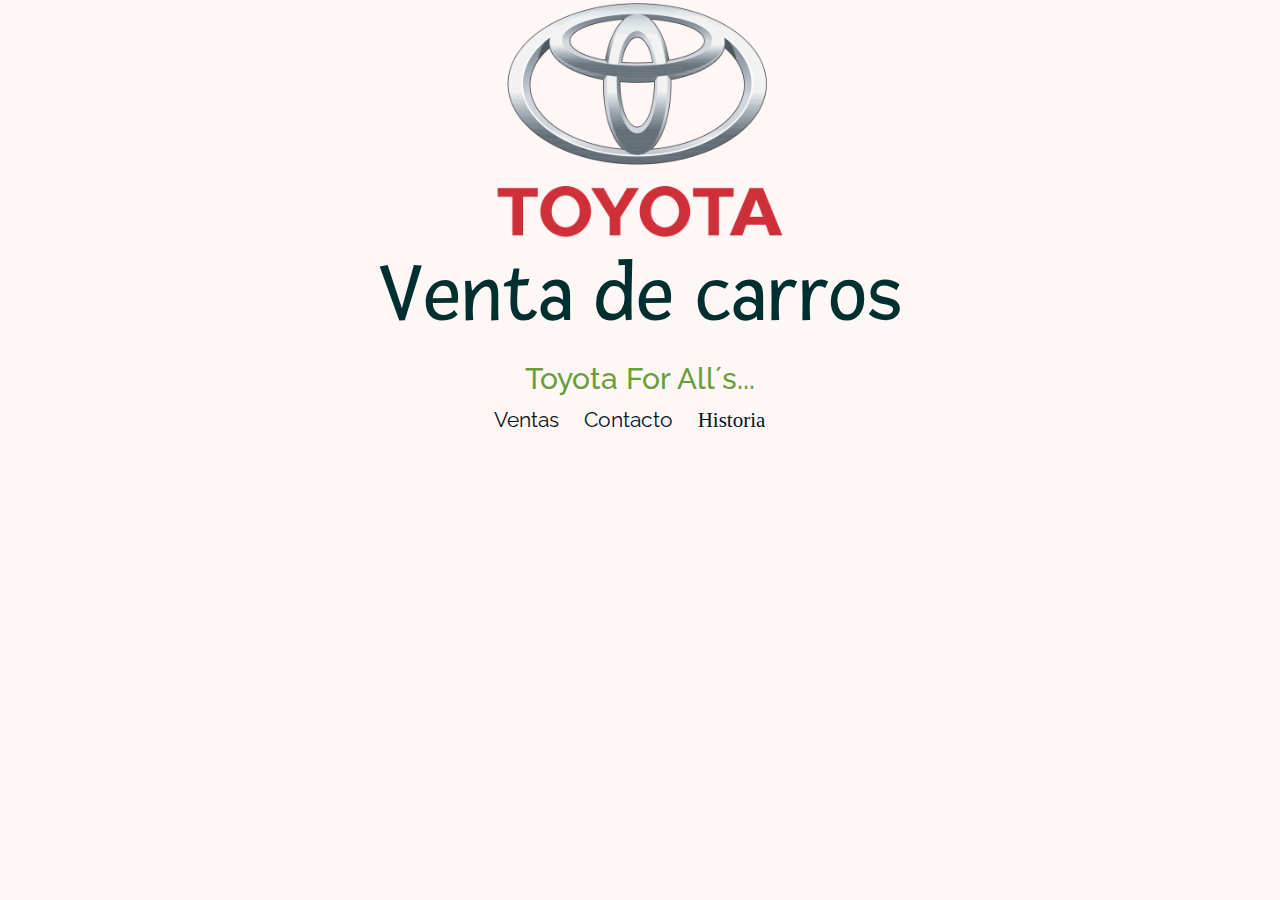
<file: index.html>
<!DOCTYPE html>
<html>
<head>
    <meta charset="utf-8">
    <meta name="viewport" content="width=device-width, initial-scale=0.1">
    <link rel="stylesheet" href="//maxcdn.bootstrapcdn.com/bootstrap/3.3.7/css/bootstrap.min.css">
    <link rel="stylesheet" href="css/main.css">
    <link href="https://fonts.googleapis.com/css?family=Fresca" rel="stylesheet">
    <link href="https://fonts.googleapis.com/css?family=Fresca|Montserrat" rel="stylesheet">
    <link href="https://fonts.googleapis.com/css?family=Raleway" rel="stylesheet">
    <link href="https://fonts.googleapis.com/css?family=Arvo" rel="stylesheet">
    <link rel="stylesheet" href="https://cdnjs.cloudflare.com/ajax/libs/animate.css/3.5.2/animate.min.css">
    <title> Car´s Girardota</title>
</head>
<body>
  <body>
    <body style="background-color:#FFF6F6;">
  </body>
  <div class="col-md-8 col-sm-10 col-xs-11 col-lg-7 center-block quitar-float text-center espacio-arriba">
      <img src="imagenes/logotoyota.png" class="animated zoomIn" height="250">
      <h1 class="fresca grande azul animated zoomIn delay-2">Venta de carros</<h1>
      <h2 class="montserrat verde animated zoomIn delay-3">Toyota For All´s...</h2>
      <nav>
          <a href="ventas.html" class="espacio-derecha">Ventas</a>
          <a href="contacto.html" class="espacio-derecha">Contacto</a>
          <a href="historia.html" class="espacio-derecha pacifico">Historia</a>
      </nav>
  </div>

</body>
</html>
</file>
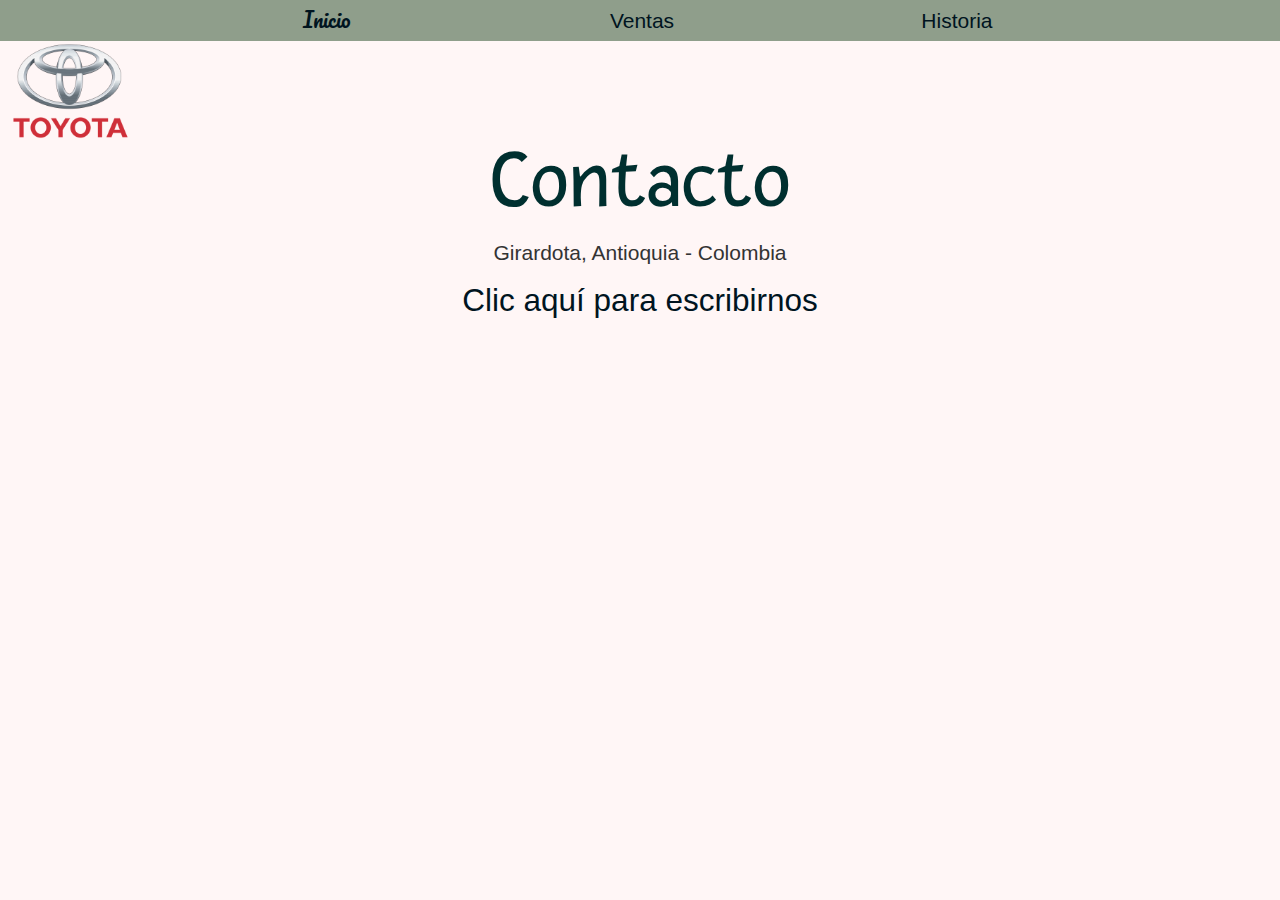
<file: contacto.html>
<!DOCTYPE html>
<html>
<head>
    <meta charset="utf-8">
    <meta name="viewport" content="width=device-width, initial-scale=0.1">
    <link rel="stylesheet" href="//maxcdn.bootstrapcdn.com/bootstrap/3.3.7/css/bootstrap.min.css">
    <link rel="stylesheet" href="css/main.css">
    <link href="https://fonts.googleapis.com/css?family=Fresca" rel="stylesheet">
    <link href="https://fonts.googleapis.com/css?family=Fresca|Montserrat" rel="stylesheet">
    <link href="https://fonts.googleapis.com/css?family=Pacifico" rel="stylesheet">
    <link href="https://fonts.googleapis.com/css?family=Acme" rel="stylesheet">
    <link rel="stylesheet" href="https://cdnjs.cloudflare.com/ajax/libs/animate.css/3.5.2/animate.min.css">
    <title> Car´s Girardota</title>
</head>
<body>
  <body style="background-color:#FFF6F6;">
</body>
  <nav class="se-gris padding-largo">
    <ul class="no-lista text-center">
      <li class="col-md-3 inline-block pacifico"><a href="index.html">Inicio</a></li>
      <li class="col-md-3 inline-block Acme"><a href="ventas.html">Ventas</a></li>
      <li class="col-md-3 inline-block Acme"><a href="historia.html">Historia</a></li>
      </ul>
  </nav>
  <div>
  <img src="imagenes/logotoyota.png" height="100">
  </div>
  <section>
    <div class="animated zoomIn delay-1">
      <div class="pequeño text-center">
        <h1 class="fresca grande azul espacio-arriba">Contacto</h1>
        <p>
          Girardota,
          Antioquia -
          Colombia
        </p>
        <p>
          <a href="mailto:info@cargirardota.com">Clic aquí para escribirnos</a>
        </p>

        <iframe class="animated pulse" src="https://www.google.com/maps/embed?pb=!1m18!1m12!1m3!1d9430.753441943321!2d-75.45616803975012!3d6.375484479526012!2m3!1f0!2f0!3f0!3m2!1i1024!2i768!4f13.1!3m3!1m2!1s0x0%3A0x7bda23468adc349d!2sParque+Principal!5e0!3m2!1ses!2ses!4v1499918780930" width="400" height="300" frameborder="0" style="border:0" allowfullscreen></iframe>
      </div>
    </div>

  </section>
</file>
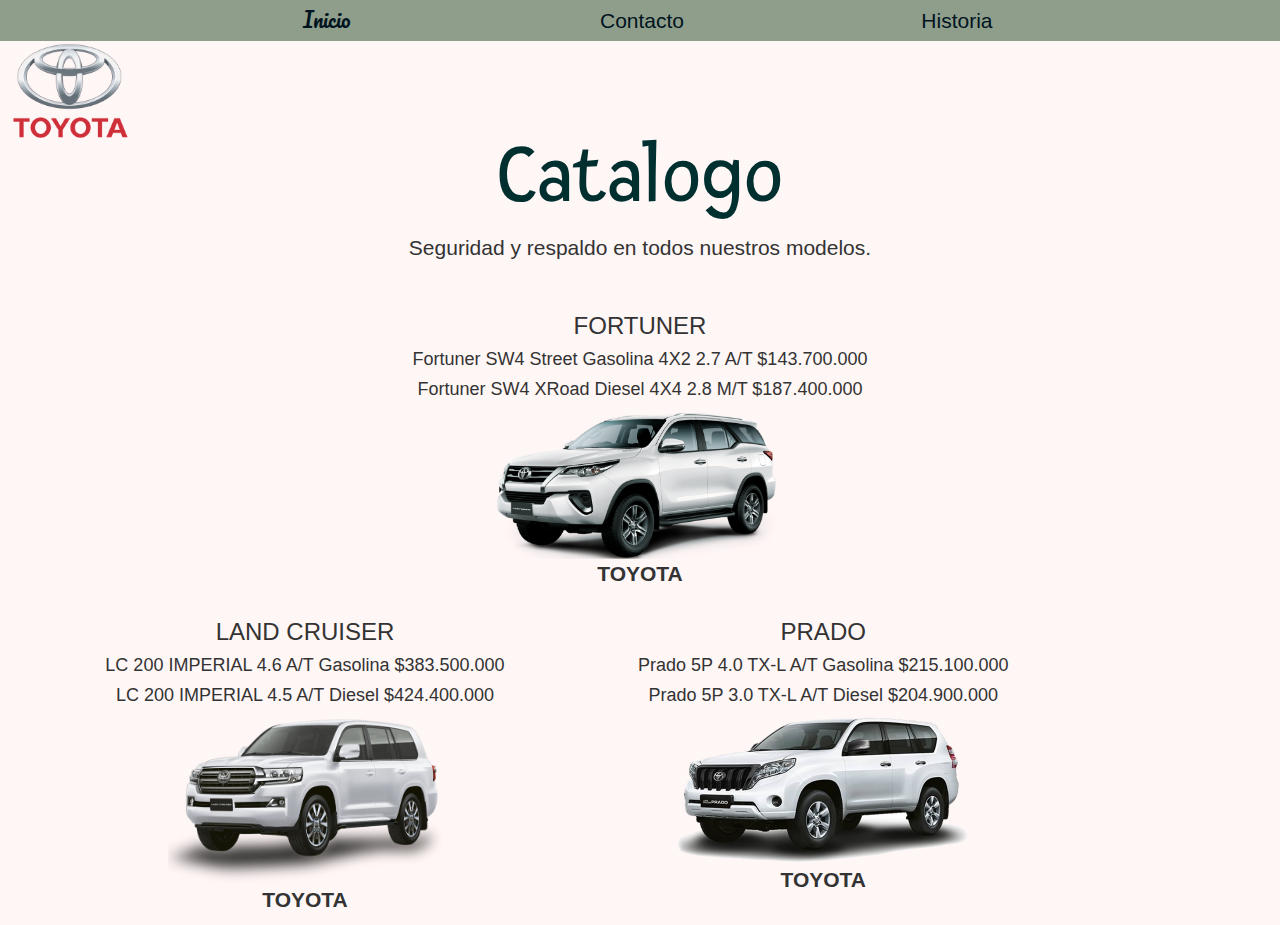
<file: ventas.html>
<!DOCTYPE html>
<html>
<head>
    <meta charset="utf-8">
    <meta name="viewport" content="width=device-width, initial-scale=0.1">
    <link rel="stylesheet" href="//maxcdn.bootstrapcdn.com/bootstrap/3.3.7/css/bootstrap.min.css">
    <link rel="stylesheet" href="css/main.css">
    <link href="https://fonts.googleapis.com/css?family=Fresca" rel="stylesheet">
    <link href="https://fonts.googleapis.com/css?family=Fresca|Montserrat" rel="stylesheet">
    <link href="https://fonts.googleapis.com/css?family=Pacifico" rel="stylesheet">
    <link href="https://fonts.googleapis.com/css?family=Acme" rel="stylesheet">
    <link rel="stylesheet" href="https://cdnjs.cloudflare.com/ajax/libs/animate.css/3.5.2/animate.min.css">
    <title> Car´s Girardota</title>
</head>
<body>
  <body style="background-color:#FFF6F6;">
</body>
  <nav class="se-gris padding-largo">
    <ul class="no-lista text-center">
      <li class="col-md-3 inline-block pacifico"><a href="index.html">Inicio</a></li>
      <li class="col-md-3 inline-block Acme"><a href="contacto.html">Contacto</a></li>
      <li class="col-md-3 inline-block Acme"><a href="historia.html">Historia</a></li>
      </ul>
  </nav>
  <div>
  <img src="imagenes/logotoyota.png" class="animated jackInTheBox" height="100">
  </div>
  <section>
    <div class="animated fadeInLeft">
      <div class="text-center row main-container middle-xs center-xs box aniamted fadeInLeft espacio-arriba delay-2 ">
        <h1 class="fresca grande azul espacio-arriba animated fadeInDown delay-1">Catalogo</h1>
        <p>Seguridad y respaldo en todos nuestros modelos.</p>
        <div class="col-md-3 inline-block"></div>
         <article>
          <h3 class="montserrat">FORTUNER</h3>
          <h4 class="montserrat">Fortuner SW4 Street Gasolina 4X2 2.7 A/T $143.700.000</h4>
          <h4 class="montserrat">Fortuner SW4 XRoad Diesel 4X4 2.8 M/T
  $187.400.000</h4>
          <img src="imagenes/fortuner.png" class="col-md-3 quitar-float" height="150" alt="toyota fortuner">
          <p>
            <strong>TOYOTA</strong>
          </p>
          </article>
    </div>
        <div class="col-md-6 inline-block text-center row main-container middle-xs center-xs animated fadeInLeft delay-3">
      <article>
        <h3 class="montserrat">LAND CRUISER</h3>
        <h4 class="montserrat">LC 200 IMPERIAL 4.6 A/T Gasolina
        $383.500.000</h4>
        <h4 class="montserrat">LC 200 IMPERIAL 4.5 A/T Diesel
        $424.400.000</h4>
        <img src="imagenes/landcruiser.png" class="col-md-6 quitar-float" height="170" alt="toyota land cruiser">
        <p>
          <strong>TOYOTA</strong>
        </p>
      </article>
      </div>
      <div class="col-md-4 inline-block text-center row main-container middle-xs center-xs vete-arriba animated fadeInLeft delay-4">
        <article>
          <h3 class="montserrat">PRADO</h3>
          <h4 class="montserrat">Prado 5P 4.0 TX-L A/T Gasolina
          $215.100.000</h4>
          <h4 class="montserrat">Prado 5P 3.0 TX-L A/T Diesel $204.900.000</h4>
          <img src="imagenes/prado.png" class="col-md-10 quitar-float" height="150" alt="toyota prado">
          <p>
            <strong>TOYOTA</strong>
        </article>
      </div>
    </div>
  </section>
</body>
</html>
</file>
<file: css/main.css>
body{
  font-family: 'Raleway', sans-serif;
}
img{
  max-width: 100%;
}
p{
  font-size: 1.5em;
}
a{
  font-size: 1.5em;
}
h1{
  margin-top: 5px;
}
.quitar-float{
  float: none;
    }
.espacio-arriba{
  margin-top: -5px;
  }
.fresca{
  font-family: 'Fresca', sans-serif;
}
.montserrat h1{
  font-family: 'Montserrat', sans-serif;
}
.pacifico {
  font-family: 'Pacifico', cursive;
}
.acme a{
  font-family: 'Acme', sans-serif;
}
.se-gris{
  background-color: #8F9E8B;
}
.mediano{
  font-size: 1.5em;
}
.pequeño p{
  font-size: 1.5em
}
.vete-arriba{
  vertical-align: top;
}
.padding-largo{
  padding: 5px 10px;
}
.grande{
  font-size: 6em;
}
a,.azul{
  color: #00141F
}
.verde{
  color: #689F38
}
.no-lista{
  margin: 0px;
  padding: 0px;
}
.inline-block{
  float: none;
  display: inline-block;
  margin-right: -4px;
}
.no-lista li{
  list-style-type: none;
}
.espacio-derecha{
  margin-right: 1em;
}
.azul{
  color: #002F2F
}
.delay-1{
  animation-delay: 0.1s;
}
.delay-2{
  animation-delay: 0.2s;
}
.delay-3{
  animation-delay: 0.3s;
}
.delay-4{
  animation-delay: 0.4s;
}
</file>
